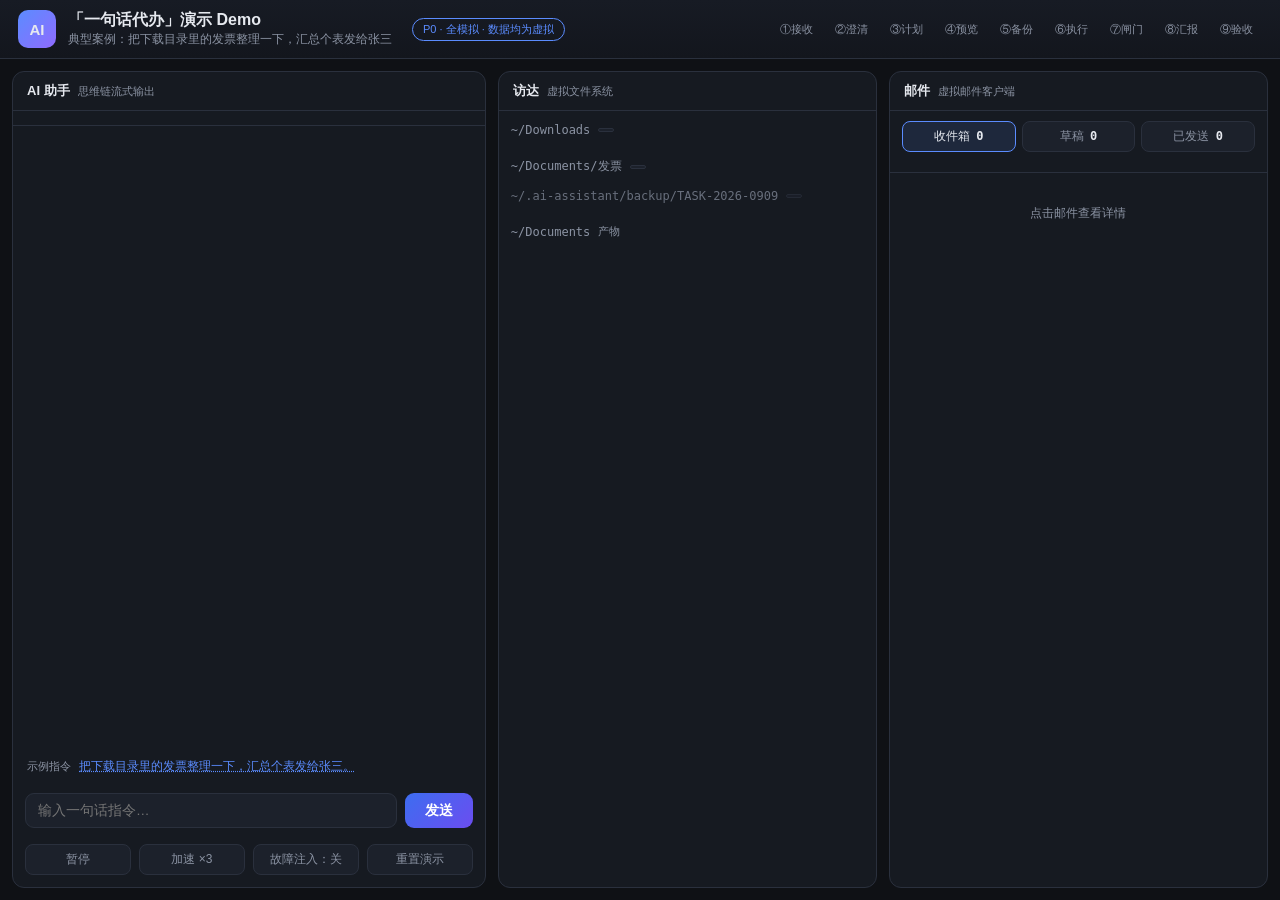
<file: demo/web/index.html>
<!DOCTYPE html>
<html lang="zh-CN">
<head>
<meta charset="UTF-8">
<meta name="viewport" content="width=device-width, initial-scale=1.0">
<title>「一句话代办」演示 Demo</title>
<link rel="stylesheet" href="style.css">
</head>
<body>

<header>
  <div class="title">
    <span class="logo">AI</span>
    <div>
      <h1>「一句话代办」演示 Demo</h1>
      <p>典型案例：把下载目录里的发票整理一下，汇总个表发给张三</p>
    </div>
  </div>
  <div class="badge">P0 · 全模拟 · 数据均为虚拟</div>
  <ol class="stages" id="stages">
    <li class="stage">①接收</li><li class="stage">②澄清</li><li class="stage">③计划</li>
    <li class="stage">④预览</li><li class="stage">⑤备份</li><li class="stage">⑥执行</li>
    <li class="stage">⑦闸门</li><li class="stage">⑧汇报</li><li class="stage">⑨验收</li>
  </ol>
</header>

<main>
  <!-- 左栏：助手 -->
  <section class="col col-assistant">
    <div class="panel-head">AI 助手 <span class="hint">思维链流式输出</span></div>
    <div class="steps" id="steps"></div>
    <div class="chat" id="chat"></div>
    <div class="quick" id="quick"></div>
    <div class="preset" id="preset">
      <span>示例指令</span>
      <button id="preset-cmd">把下载目录里的发票整理一下，汇总个表发给张三。</button>
    </div>
    <div class="input-row">
      <input id="input" placeholder="输入一句话指令…" autocomplete="off">
      <button id="send">发送</button>
    </div>
    <div class="controls">
      <button id="btn-pause" class="ctl">暂停</button>
      <button id="btn-speed" class="ctl">加速 ×3</button>
      <button id="btn-inject" class="ctl">故障注入：关</button>
      <button id="btn-reset" class="ctl danger">重置演示</button>
    </div>
  </section>

  <!-- 中栏：虚拟文件系统 -->
  <section class="col col-fs">
    <div class="panel-head">访达 <span class="hint">虚拟文件系统</span></div>
    <div class="fs">
      <div class="fs-section">
        <div class="fs-title">~/Downloads <span class="tag" id="count-download"></span></div>
        <div class="files" id="fs-download"></div>
      </div>
      <div class="fs-section">
        <div class="fs-title">~/Documents/发票 <span class="tag" id="count-archive"></span></div>
        <div id="fs-archive"></div>
      </div>
      <div class="fs-section">
        <div class="fs-title dim">~/.ai-assistant/backup/TASK-2026-0909 <span class="tag" id="count-backup"></span></div>
        <div class="files backup" id="fs-backup"></div>
      </div>
      <div class="fs-section">
        <div class="fs-title">~/Documents <span class="hint">产物</span></div>
        <div class="files" id="fs-artifacts"></div>
      </div>
    </div>
  </section>

  <!-- 右栏：虚拟邮件客户端 -->
  <section class="col col-mail">
    <div class="panel-head">邮件 <span class="hint">虚拟邮件客户端</span></div>
    <div class="mail-tabs">
      <button class="tab active" data-tab="inbox">收件箱 <b id="n-inbox">0</b></button>
      <button class="tab" data-tab="drafts">草稿 <b id="n-drafts">0</b></button>
      <button class="tab" data-tab="sent">已发送 <b id="n-sent">0</b></button>
    </div>
    <div class="mail-list" id="mail-list"></div>
    <div class="mail-detail" id="mail-detail">
      <div class="detail-empty">点击邮件查看详情</div>
    </div>
  </section>
</main>

<!-- 通讯录授权弹窗（P1：模拟 macOS 系统授权） -->
<div class="modal" id="auth-modal">
  <div class="modal-box auth-box">
    <div class="auth-icon">👤</div>
    <div class="auth-title">“AI 助手”想要访问你的通讯录</div>
    <div class="auth-desc">
      仅用于解析指令中的收件人（只读权限）。拒绝也没关系——你可以直接提供邮箱，任务不受影响。
    </div>
    <div class="btn-row center">
      <button class="btn ghost" id="auth-deny">不允许</button>
      <button class="btn primary" id="auth-allow">允许</button>
    </div>
  </div>
</div>

<!-- 汇总表弹窗 -->
<div class="modal" id="modal">
  <div class="modal-box">
    <div class="modal-head">
      <span id="modal-title"></span>
      <button id="modal-close">×</button>
    </div>
    <div class="modal-body" id="modal-body"></div>
  </div>
</div>

<div class="toast" id="toast"></div>

<script src="app.js"></script>
</body>
</html>
</file>
<file: demo/web/style.css>
* { margin: 0; padding: 0; box-sizing: border-box; }

:root {
  --bg: #0f1115;
  --panel: #161a21;
  --panel2: #1c212b;
  --border: #2a303d;
  --text: #e6e9ef;
  --muted: #8b93a3;
  --accent: #5b8cff;
  --accent2: #8f6bff;
  --ok: #3ecf8e;
  --warn: #f0b429;
  --danger: #ff6b6b;
  --mono: "SF Mono", Menlo, Consolas, monospace;
}

body {
  background: var(--bg);
  color: var(--text);
  font-family: -apple-system, "PingFang SC", "Microsoft YaHei", sans-serif;
  font-size: 14px;
  height: 100vh;
  display: flex;
  flex-direction: column;
  overflow: hidden;
}

/* ---------- 顶部 ---------- */
header {
  display: flex;
  align-items: center;
  gap: 20px;
  padding: 10px 18px;
  border-bottom: 1px solid var(--border);
  background: linear-gradient(180deg, #171b24, #13161d);
  flex-wrap: wrap;
}
.title { display: flex; align-items: center; gap: 12px; }
.logo {
  width: 38px; height: 38px; border-radius: 10px;
  background: linear-gradient(135deg, var(--accent), var(--accent2));
  display: flex; align-items: center; justify-content: center;
  font-weight: 700; font-size: 15px; flex-shrink: 0;
}
.title h1 { font-size: 16px; font-weight: 600; }
.title p { font-size: 12px; color: var(--muted); }
.badge {
  font-size: 11px; color: var(--accent);
  border: 1px solid var(--accent); border-radius: 999px;
  padding: 3px 10px; white-space: nowrap;
}
.stages { display: flex; gap: 4px; list-style: none; margin-left: auto; flex-wrap: wrap; }
.stage {
  font-size: 11px; color: var(--muted);
  padding: 3px 8px; border-radius: 999px;
  border: 1px solid transparent; transition: all .3s;
}
.stage.active {
  color: #fff; border-color: var(--accent);
  background: rgba(91, 140, 255, .18);
}

/* ---------- 三栏 ---------- */
main {
  flex: 1; display: grid;
  grid-template-columns: minmax(380px, 1.25fr) 1fr 1fr;
  gap: 12px; padding: 12px; min-height: 0;
}
.col {
  background: var(--panel); border: 1px solid var(--border);
  border-radius: 12px; display: flex; flex-direction: column;
  min-height: 0; overflow: hidden;
}
.panel-head {
  padding: 10px 14px; font-weight: 600; font-size: 13px;
  border-bottom: 1px solid var(--border);
  display: flex; align-items: center; gap: 8px;
}
.hint { font-size: 11px; color: var(--muted); font-weight: 400; }

/* ---------- 左栏：助手 ---------- */
.steps {
  display: flex; gap: 6px; padding: 10px 12px 4px;
  flex-wrap: wrap; border-bottom: 1px solid var(--border);
}
.step {
  font-size: 11px; padding: 4px 9px; border-radius: 8px;
  background: var(--panel2); color: var(--muted);
  border: 1px solid var(--border); transition: all .3s;
}
.step.running { color: var(--warn); border-color: var(--warn); }
.step.done { color: var(--ok); border-color: var(--ok); }
.step .num { font-family: var(--mono); margin-right: 4px; }

.chat { flex: 1; overflow-y: auto; padding: 14px; min-height: 0; }
.msg {
  max-width: 92%; margin-bottom: 12px; line-height: 1.65;
  padding: 10px 13px; border-radius: 12px; font-size: 13.5px;
  animation: fadein .25s ease;
}
.msg.bot {
  background: var(--panel2); border: 1px solid var(--border);
  border-top-left-radius: 3px; white-space: pre-wrap;
}
.msg.user {
  background: linear-gradient(135deg, #3d6df0, #6b4df0);
  margin-left: auto; border-top-right-radius: 3px; color: #fff;
}
.msg.bot .caret {
  display: inline-block; width: 7px; height: 15px;
  background: var(--accent); vertical-align: -2px; margin-left: 2px;
  animation: blink .8s infinite;
}
@keyframes blink { 50% { opacity: 0; } }
@keyframes fadein { from { opacity: 0; transform: translateY(4px); } }

/* 卡片（计划 / 闸门 / 汇报 / 统计） */
.card {
  background: var(--panel2); border: 1px solid var(--border);
  border-radius: 12px; padding: 13px; margin: 6px 0 14px;
  max-width: 96%; animation: fadein .25s ease;
}
.card-title {
  font-size: 12px; font-weight: 600; color: var(--accent);
  margin-bottom: 8px; letter-spacing: .5px;
}
.card table { width: 100%; border-collapse: collapse; font-size: 12px; }
.card th, .card td {
  text-align: left; padding: 5px 7px; border-bottom: 1px solid var(--border);
  vertical-align: top;
}
.card th { color: var(--muted); font-weight: 500; }
.card .kv { font-size: 12.5px; margin: 4px 0; }
.card .kv b { color: var(--accent); font-family: var(--mono); }
.card pre {
  background: var(--bg); border: 1px solid var(--border); border-radius: 8px;
  padding: 10px; font-size: 12px; white-space: pre-wrap;
  font-family: inherit; line-height: 1.6; margin: 6px 0;
}
.attach-list {
  max-height: 110px; overflow-y: auto; font-family: var(--mono);
  font-size: 11px; color: var(--muted); line-height: 1.8;
}
.btn-row { display: flex; gap: 8px; margin-top: 10px; flex-wrap: wrap; }
.btn {
  border: 1px solid var(--accent); background: rgba(91,140,255,.12);
  color: var(--text); padding: 7px 16px; border-radius: 8px;
  font-size: 13px; cursor: pointer; transition: all .15s;
}
.btn:hover { background: rgba(91,140,255,.3); }
.btn.primary {
  background: linear-gradient(135deg, #3d6df0, #6b4df0); border: none;
  font-weight: 600;
}
.btn.ghost { border-color: var(--border); background: transparent; color: var(--muted); }
.btn:disabled { opacity: .45; cursor: not-allowed; }
.btn.done { border-color: var(--ok); color: var(--ok); background: transparent; }
.stat-line { font-size: 12.5px; color: var(--muted); margin: 6px 0; }
.stat-line b { color: var(--ok); }

/* 快捷回复 / 示例指令 */
.quick, .preset { padding: 6px 14px; display: flex; gap: 8px; align-items: center; }
.quick { display: none; }
.quick.show { display: flex; }
.chip {
  border: 1px dashed var(--accent); color: var(--accent);
  background: transparent; border-radius: 999px;
  padding: 5px 12px; font-size: 12px; cursor: pointer;
}
.chip:hover { background: rgba(91,140,255,.15); }
.preset span { font-size: 11px; color: var(--muted); flex-shrink: 0; }
.preset button {
  border: none; background: none; color: var(--accent);
  font-size: 12px; cursor: pointer; text-align: left; padding: 4px 0;
  text-decoration: underline dotted;
}

.input-row { display: flex; gap: 8px; padding: 8px 12px; }
#input {
  flex: 1; background: var(--panel2); border: 1px solid var(--border);
  border-radius: 9px; padding: 9px 12px; color: var(--text); font-size: 13.5px;
  outline: none;
}
#input:focus { border-color: var(--accent); }
#input:disabled { opacity: .5; }
#send {
  background: linear-gradient(135deg, #3d6df0, #6b4df0); border: none;
  color: #fff; border-radius: 9px; padding: 0 20px; font-size: 13.5px;
  cursor: pointer; font-weight: 600;
}
#send:disabled { opacity: .45; cursor: not-allowed; }

.controls { display: flex; gap: 8px; padding: 8px 12px 12px; }
.ctl {
  flex: 1; background: var(--panel2); border: 1px solid var(--border);
  color: var(--muted); border-radius: 8px; padding: 6px 0;
  font-size: 12px; cursor: pointer;
}
.ctl:hover { color: var(--text); border-color: var(--accent); }
.ctl.danger:hover { color: var(--danger); border-color: var(--danger); }
.ctl.active { color: var(--warn); border-color: var(--warn); }

/* ---------- 中栏：文件系统 ---------- */
.fs { flex: 1; overflow-y: auto; padding: 12px; }
.fs-section { margin-bottom: 14px; }
.fs-title {
  font-size: 12px; color: var(--muted); margin-bottom: 7px;
  font-family: var(--mono); display: flex; align-items: center; gap: 8px;
}
.fs-title.dim { opacity: .7; }
.tag {
  font-size: 10px; background: var(--panel2); border: 1px solid var(--border);
  border-radius: 999px; padding: 1px 7px;
}
.files { display: flex; flex-wrap: wrap; gap: 6px; }
.file {
  font-family: var(--mono); font-size: 11px;
  background: var(--panel2); border: 1px solid var(--border);
  padding: 4px 8px; border-radius: 7px; color: var(--text);
}
.file.fresh { animation: pulse 1.6s ease 2; border-color: var(--ok); color: var(--ok); }
@keyframes pulse {
  0% { box-shadow: 0 0 0 0 rgba(62, 207, 142, .5); }
  70% { box-shadow: 0 0 0 8px rgba(62, 207, 142, 0); }
}
.file.artifact {
  border-color: var(--warn); color: var(--warn); font-size: 12px;
}
.empty { font-size: 11px; color: var(--muted); font-style: italic; }
.month {
  font-size: 11px; color: var(--accent); margin: 6px 0 4px;
  font-family: var(--mono);
}

/* ---------- 右栏：邮件 ---------- */
.mail-tabs { display: flex; gap: 6px; padding: 10px 12px 4px; }
.tab {
  flex: 1; background: var(--panel2); border: 1px solid var(--border);
  color: var(--muted); border-radius: 8px; padding: 6px 0;
  font-size: 12px; cursor: pointer;
}
.tab b { color: var(--text); font-family: var(--mono); margin-left: 3px; }
.tab.active { border-color: var(--accent); color: var(--text); background: rgba(91,140,255,.12); }
.mail-list { max-height: 40%; overflow-y: auto; padding: 8px 12px; }
.mail-item {
  padding: 9px 11px; border-radius: 9px; cursor: pointer;
  border: 1px solid transparent; margin-bottom: 6px;
  background: var(--panel2);
}
.mail-item:hover { border-color: var(--accent); }
.mail-item.active { border-color: var(--accent); background: rgba(91,140,255,.1); }
.mail-item .subj { font-size: 12.5px; margin-bottom: 3px; }
.mail-item .from { font-size: 11px; color: var(--muted); font-family: var(--mono); }
.mail-item .att { font-size: 10px; color: var(--warn); }
.mail-detail {
  flex: 1; border-top: 1px solid var(--border);
  overflow-y: auto; padding: 12px 14px; min-height: 0;
}
.detail-empty { color: var(--muted); font-size: 12px; text-align: center; margin-top: 20px; }
.detail-head { font-size: 13px; font-weight: 600; margin-bottom: 8px; }
.detail-kv { font-size: 11.5px; color: var(--muted); margin-bottom: 3px; }
.detail-kv b { color: var(--text); font-family: var(--mono); font-weight: 500; }
.detail-body {
  margin-top: 8px; font-size: 12.5px; line-height: 1.7;
  white-space: pre-wrap; background: var(--bg);
  border: 1px solid var(--border); border-radius: 8px; padding: 10px;
}
.detail-atts { display: flex; flex-wrap: wrap; gap: 5px; margin-top: 6px; }
.detail-atts .file { font-size: 10px; }

/* ---------- 弹窗 / 提示 ---------- */
.modal {
  display: none; position: fixed; inset: 0;
  background: rgba(0,0,0,.55); z-index: 50;
  align-items: center; justify-content: center;
}
.modal.open { display: flex; }
.modal-box {
  background: var(--panel); border: 1px solid var(--border);
  border-radius: 14px; width: min(680px, 92vw); max-height: 80vh;
  display: flex; flex-direction: column;
}
.modal-head {
  display: flex; justify-content: space-between; align-items: center;
  padding: 12px 16px; border-bottom: 1px solid var(--border);
  font-size: 13px; font-weight: 600;
}
.modal-head button {
  background: none; border: none; color: var(--muted);
  font-size: 18px; cursor: pointer;
}
.modal-body { overflow: auto; padding: 14px 16px; }
.modal-body table { width: 100%; border-collapse: collapse; font-size: 12px; }
.modal-body th, .modal-body td {
  padding: 6px 8px; border-bottom: 1px solid var(--border); text-align: left;
}
.modal-body th { color: var(--muted); font-weight: 500; position: sticky; top: 0; background: var(--panel); }
.modal-body td.num { font-family: var(--mono); }

.toast {
  position: fixed; bottom: 24px; left: 50%; transform: translateX(-50%);
  background: var(--panel2); border: 1px solid var(--warn);
  color: var(--warn); padding: 8px 18px; border-radius: 999px;
  font-size: 12.5px; opacity: 0; pointer-events: none; transition: opacity .3s;
  z-index: 99;
}
.toast.show { opacity: 1; }

/* ---------- P1：授权弹窗 ---------- */
.auth-box { width: 380px; text-align: center; padding: 26px 22px 20px; }
.auth-icon { font-size: 42px; margin-bottom: 10px; }
.auth-title { font-size: 14.5px; font-weight: 600; margin-bottom: 8px; }
.auth-desc {
  font-size: 12px; color: var(--muted); margin-bottom: 16px;
  line-height: 1.6;
}
.btn-row.center { justify-content: center; }

/* ---------- P1：路径 B 邮件编辑器 ---------- */
.mail-form { display: flex; flex-direction: column; gap: 8px; }
.mail-form label {
  font-size: 11px; color: var(--muted); margin-bottom: -4px;
}
.mail-form input, .mail-form textarea {
  background: var(--bg); border: 1px solid var(--border); border-radius: 8px;
  color: var(--text); padding: 8px 10px; font-size: 12.5px;
  font-family: inherit; outline: none; width: 100%;
}
.mail-form input:focus, .mail-form textarea:focus { border-color: var(--accent); }
.mail-form textarea { min-height: 150px; resize: vertical; line-height: 1.6; }
.kv-mini { font-size: 11px; color: var(--muted); }

/* ---------- P1：故障注入按钮 ---------- */
#btn-inject.active { color: var(--danger); border-color: var(--danger); }

/* 滚动条 */
::-webkit-scrollbar { width: 8px; }
::-webkit-scrollbar-thumb { background: var(--border); border-radius: 4px; }
::-webkit-scrollbar-track { background: transparent; }
</file>
